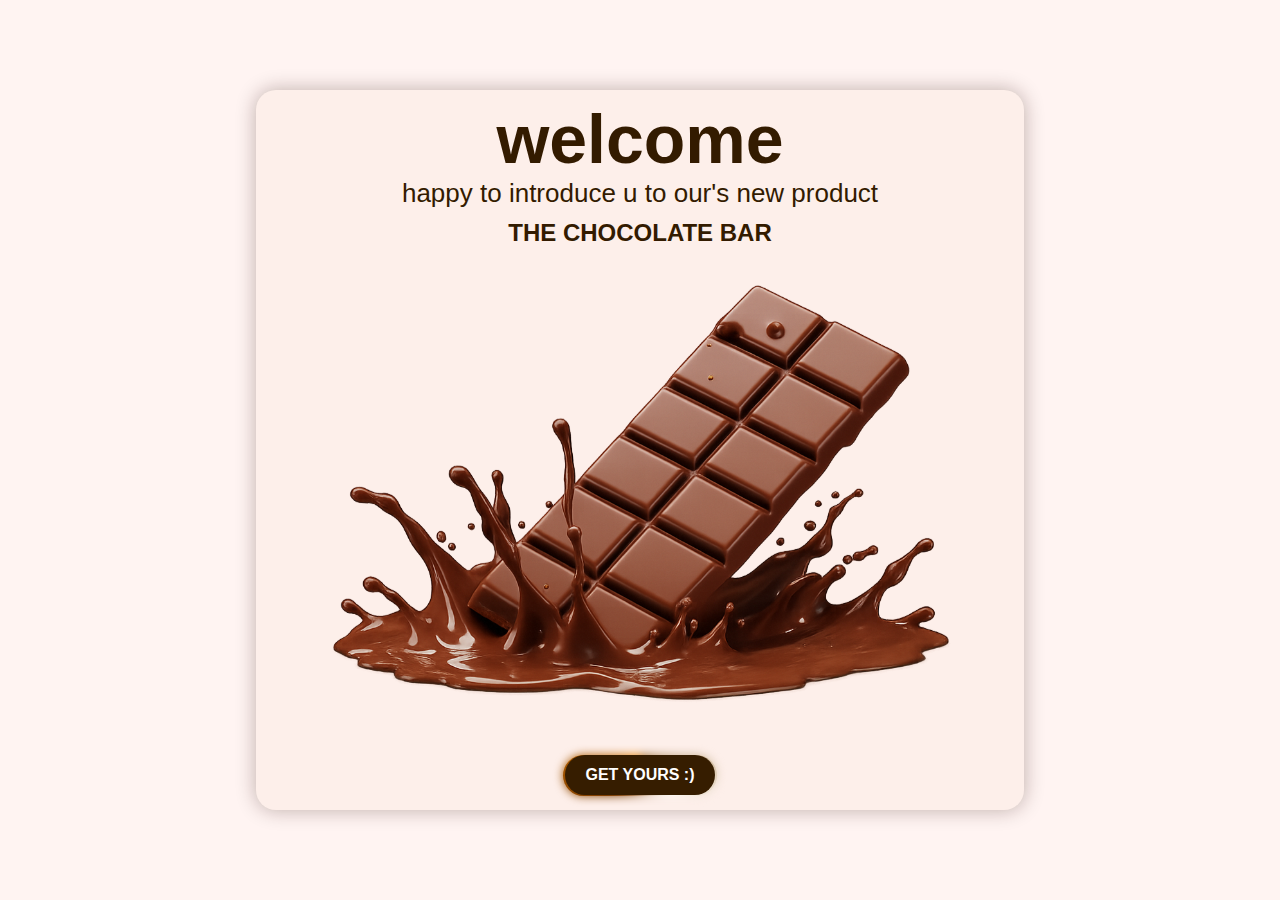
<file: index.html>
<!DOCTYPE html>
<html lang="en">
<head>
    <meta charset="UTF-8" />
    <meta name="viewport" content="width=device-width, initial-scale=1.0"/>
    <link rel="stylesheet" href="styles/chocolatebarstyle.css" />
    <title>chocolatebartrolling</title>
</head>
<body>
    <section>
        <p>welcome</p>
        <p>happy to introduce u to our's new product</p>
        <p>THE CHOCOLATE BAR</p>
        <img class="choco" src="resources/chocolateff.png" alt="">
        <div class="btn" role="button" tabindex="0">
              GET YOURS :)
        </div>
    </section>

    
    <div class="modal" id="previewModal" role="dialog" aria-modal="true" aria-hidden="true">
      <div class="modal-content" role="document">
       
        <video class="ppupvideo" id="previewVideo" src="resources/Cat laughing meme(480P).mp4" playsinline preload="auto">
        </video>
      </div>
    </div>
<script src="scripts/chocolatebarscript.js"></script>   
</body>
</html>
</file>
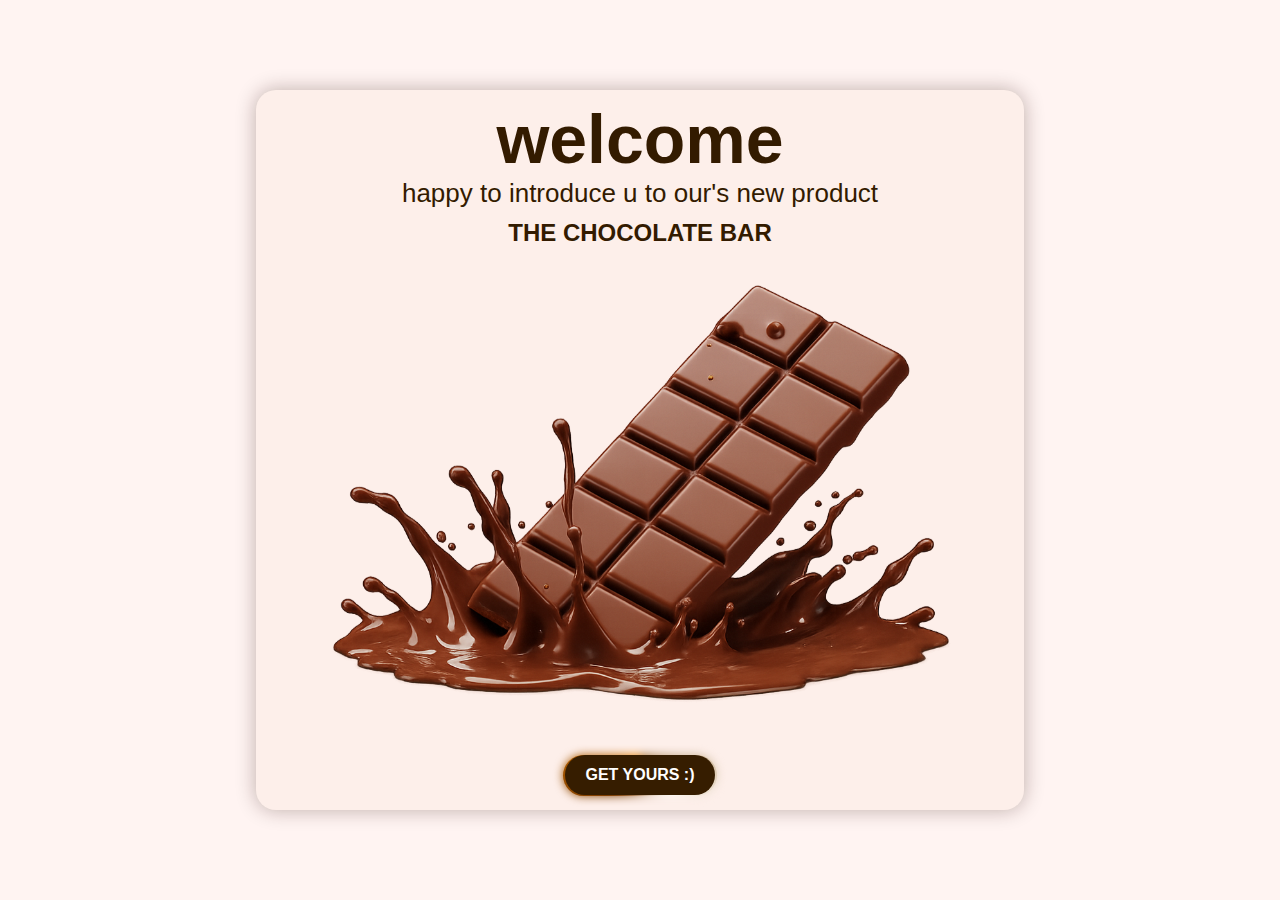
<file: chocolatebar.html>
<!DOCTYPE html>
<html lang="en">
<head>
    <meta charset="UTF-8" />
    <meta name="viewport" content="width=device-width, initial-scale=1.0"/>
    <link rel="stylesheet" href="styles/chocolatebarstyle.css" />
    <title>chocolatebartrolling</title>
</head>
<body>
    <section>
        <p>welcome</p>
        <p>happy to introduce u to our's new product</p>
        <p>THE CHOCOLATE BAR</p>
        <img class="choco" src="resources/chocolateff.png" alt="">
        <div class="btn" role="button" tabindex="0">
              GET YOURS :)
        </div>
    </section>

    
    <div class="modal" id="previewModal" role="dialog" aria-modal="true" aria-hidden="true">
      <div class="modal-content" role="document">
       
        <video class="ppupvideo" id="previewVideo" src="resources/Cat laughing meme(480P).mp4" playsinline preload="auto">
        </video>
      </div>
    </div>
<script src="scripts/chocolatebarscript.js"></script>   
</body>
</html>
</file>
<file: styles/chocolatebarstyle.css>
* {
      -webkit-box-sizing: border-box;
      -moz-box-sizing: border-box;
      box-sizing: border-box;
      margin: 0;
     }
     body {
       font-family: "outfit", sans-serif;
        height: 100vh;
        display: flex;
        flex-direction: column;
        align-items: center;
        justify-content: center;
        font-size: 1em;
        color: rgb(51, 27, 0);
        background-color: #fff4f2;
        z-index: -4;
        position: relative;
    }
section {
    border-radius: 20px;
    position: relative;
    padding: 10px;
    width: 80vw;
    height: fit-content;
    display: flex;
    flex-direction: column;
    align-items: center;
    box-shadow: #2909004d 0px 0px 20px;
    background-color: #fdefea;
    z-index: -3;
}
p:nth-child(1) {
    font-size: 56px;
    font-weight: bold;
}
p:nth-child(2) {
    margin-bottom: 10px;
    font-size: 20px;
}
p:nth-child(3) {
  font-size: 24px;
    font-weight: bold;
    margin-bottom: 5px;
  }
  .choco {
    width: 80%;
    height: auto;
    border-radius: 10%;
    margin: 10px 0;
    transform: scale(1.1);
    animation: choco 1s linear infinite;
  }
  .btn{
  color: white;
  font-size:16px;
  font-weight: bold;
  position: relative;
  width: 150px;
  height: 40px;
  display: flex;
  justify-content: center;
  align-items: center;
  margin: 5px 0;
  background-color: rgb(54, 29, 0);
  border-radius: 20px;
  cursor: pointer;
}
@property --deg{
  syntax: '<angle>';
  inherits: true;
  initial-value: 0deg;
}
.btn::before,
.btn::after{
  content: "";
  border-radius: 22px;
  width: 103%;
  height: 103%;
  position: absolute;
  background: conic-gradient(from var(--deg), #834a00, #fffbf6, #7c3c00, #ff9100);
  z-index: -2;
  animation: rotate 1.5s linear infinite;
  animation-play-state: running;
}
.btn::after{
  z-index: -1;
  filter: blur(5px);
} 
@keyframes rotate {
  to {
    --deg: 360deg;
  }  
}
.btn:hover::after{
  filter: blur(10px);
}
.btn:hover::before,
.btn:hover::after {
  animation: rotate 2s linear infinite;
 animation-play-state: running;
}
@keyframes choco {
  0% {
    transform: scale(1.1);
    opacity: 0.9;
  }
  15% {
    transform:  scale(1.15) rotate(-3deg);
    opacity: 1;
  }
  30% {
    transform:  scale(1.2) rotate(3deg);
    opacity: 1;
  }
  45% {
    transform:  scale(1.2) rotate(-3deg);
    opacity: 1;
  }
  60% {
    transform:  scale(1.2) rotate(3deg);
    opacity: 1;
  }
  70% {
    transform:  scale(1.21) ;
    opacity: 1;}
  80% {
    transform:  scale(1.2) r;
    opacit0y: 1;  
  }
  90% {
    transform:  scale(1.15) ;
    opacity: 1;
  }
  100% {
    transform: scale(1.1) ;
    opacity: 0.9;
  }
} 


.ppupvideo{
  width: 100%;
  height: auto;
  border-radius: 10px;
}
.modal {
  position: fixed;
  inset: 0;
  display: none;
  align-items: center;
  justify-content: center;
  background: rgba(0,0,0,0.45);
  z-index: 9999;
  backdrop-filter: blur(3px);
}
.modal.show {
  display: flex;
}
.modal-content {
  background: #ffffff00;
  border-radius: 12px;
  width: min(92vw, 420px);
  box-shadow: 0 10px 30px rgba(0,0,0,0.25);
  transform: scale(.98);
  animation: pop .1s ease-out forwards;
  position: relative;
}
@keyframes pop {
  to { transform: translateY(0) scale(1); }
} 
@media (max-width: 366px) {
p:nth-child(1) {
    font-size: 40px;}
  p:nth-child(2) {
    font-size: 14px;
}
p:nth-child(3) {
    font-size: 18px;  
}}
@media (min-width: 367px) and (max-width: 415px) {
p:nth-child(1) {
    font-size: 44px;
}
  p:nth-child(2) {
    font-size: 15px;
}
p:nth-child(3) {
    font-size: 19px;  
}
}
@media (min-width: 416px) and (max-width: 480px) {
p:nth-child(1) {
    font-size: 48px;  
}  
p:nth-child(2) {
    font-size: 16px;  
}
p:nth-child(3) {
    font-size: 20px;  
}}
@media (min-width: 481px) and (max-width: 640px) {
p:nth-child(2) {
    font-size: 18px;  
}
}
@media (min-width: 641px) and (max-width: 768px) {
p:nth-child(2) {
    font-size: 22px;  
}
}
@media (min-width: 769px) and (max-width: 1024px) {
section {
    width: 70%;
}

p:nth-child(1) {
    font-size: 64px;  
}
p:nth-child(2) {
    font-size: 24px;  
}
}
@media (min-width: 1025px) and (max-width: 1280px) {
section {
    width: 60%;
}
p:nth-child(1) {
    font-size: 68px;  
}
p:nth-child(2) {
    font-size: 26px;  
}
}
@media (min-width: 1281px) {
section {
    width: 50%;
}
p:nth-child(1) {
    font-size: 70px;  
}
p:nth-child(2) {
    font-size: 28px;  
}
}
</file>
